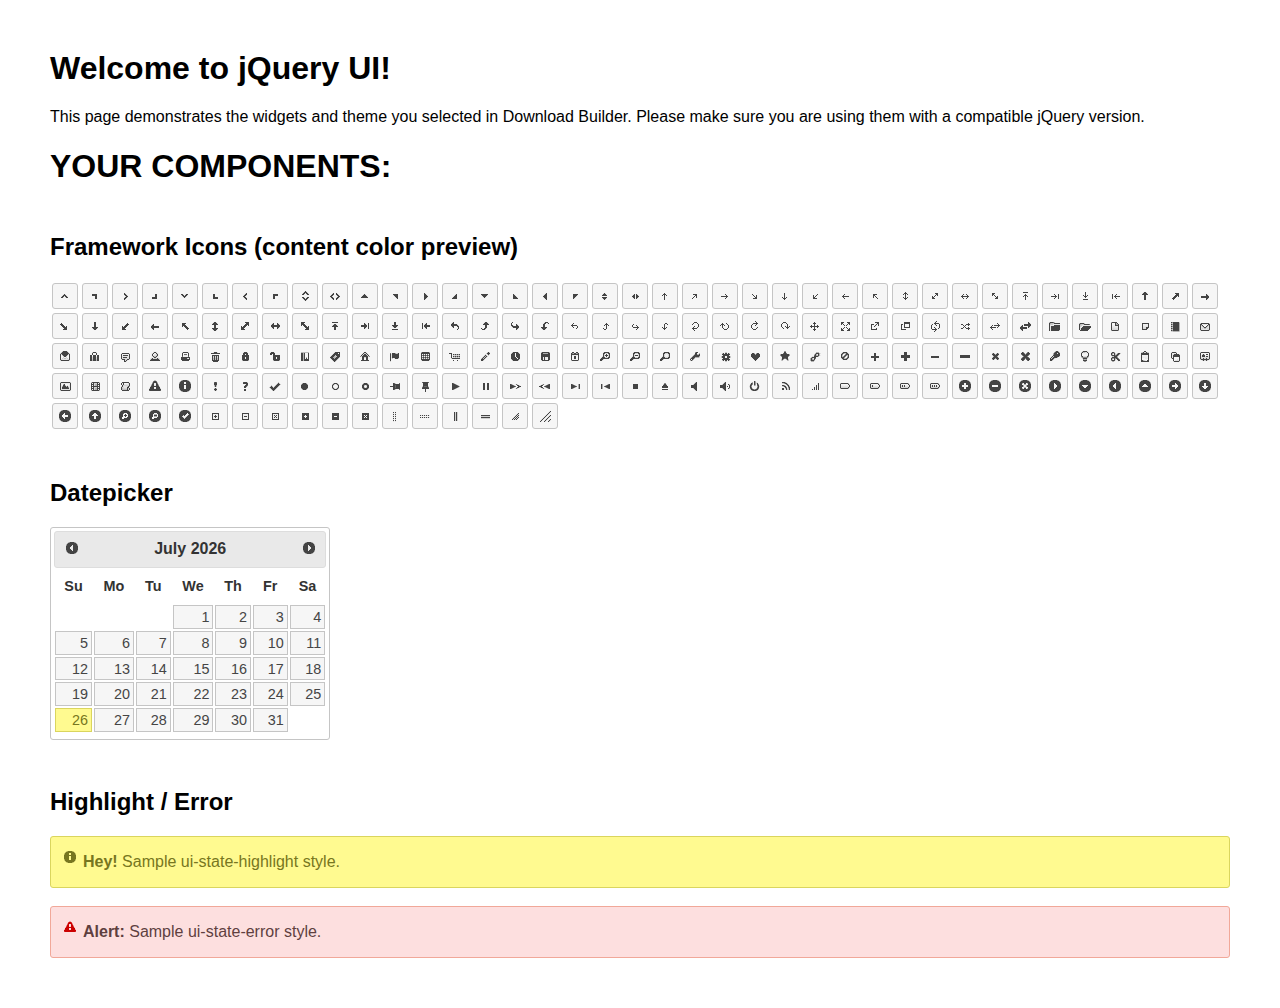
<file: TheStudentHostel/app/static/app/plugins/jquery-datepicker/index.html>
<!doctype html>
<html lang="us">
<head>
	<meta charset="utf-8">
	<title>jQuery UI Example Page</title>
	<link href="jquery-ui.css" rel="stylesheet">
	<style>
	body{
		font-family: "Trebuchet MS", sans-serif;
		margin: 50px;
	}
	.demoHeaders {
		margin-top: 2em;
	}
	#dialog-link {
		padding: .4em 1em .4em 20px;
		text-decoration: none;
		position: relative;
	}
	#dialog-link span.ui-icon {
		margin: 0 5px 0 0;
		position: absolute;
		left: .2em;
		top: 50%;
		margin-top: -8px;
	}
	#icons {
		margin: 0;
		padding: 0;
	}
	#icons li {
		margin: 2px;
		position: relative;
		padding: 4px 0;
		cursor: pointer;
		float: left;
		list-style: none;
	}
	#icons span.ui-icon {
		float: left;
		margin: 0 4px;
	}
	.fakewindowcontain .ui-widget-overlay {
		position: absolute;
	}
	select {
		width: 200px;
	}
	</style>
</head>
<body>

<h1>Welcome to jQuery UI!</h1>

<div class="ui-widget">
	<p>This page demonstrates the widgets and theme you selected in Download Builder. Please make sure you are using them with a compatible jQuery version.</p>
</div>

<h1>YOUR COMPONENTS:</h1>
















<h2 class="demoHeaders">Framework Icons (content color preview)</h2>
<ul id="icons" class="ui-widget ui-helper-clearfix">
	<li class="ui-state-default ui-corner-all" title=".ui-icon-caret-1-n"><span class="ui-icon ui-icon-caret-1-n"></span></li>
	<li class="ui-state-default ui-corner-all" title=".ui-icon-caret-1-ne"><span class="ui-icon ui-icon-caret-1-ne"></span></li>
	<li class="ui-state-default ui-corner-all" title=".ui-icon-caret-1-e"><span class="ui-icon ui-icon-caret-1-e"></span></li>
	<li class="ui-state-default ui-corner-all" title=".ui-icon-caret-1-se"><span class="ui-icon ui-icon-caret-1-se"></span></li>
	<li class="ui-state-default ui-corner-all" title=".ui-icon-caret-1-s"><span class="ui-icon ui-icon-caret-1-s"></span></li>
	<li class="ui-state-default ui-corner-all" title=".ui-icon-caret-1-sw"><span class="ui-icon ui-icon-caret-1-sw"></span></li>
	<li class="ui-state-default ui-corner-all" title=".ui-icon-caret-1-w"><span class="ui-icon ui-icon-caret-1-w"></span></li>
	<li class="ui-state-default ui-corner-all" title=".ui-icon-caret-1-nw"><span class="ui-icon ui-icon-caret-1-nw"></span></li>
	<li class="ui-state-default ui-corner-all" title=".ui-icon-caret-2-n-s"><span class="ui-icon ui-icon-caret-2-n-s"></span></li>
	<li class="ui-state-default ui-corner-all" title=".ui-icon-caret-2-e-w"><span class="ui-icon ui-icon-caret-2-e-w"></span></li>
	<li class="ui-state-default ui-corner-all" title=".ui-icon-triangle-1-n"><span class="ui-icon ui-icon-triangle-1-n"></span></li>
	<li class="ui-state-default ui-corner-all" title=".ui-icon-triangle-1-ne"><span class="ui-icon ui-icon-triangle-1-ne"></span></li>
	<li class="ui-state-default ui-corner-all" title=".ui-icon-triangle-1-e"><span class="ui-icon ui-icon-triangle-1-e"></span></li>
	<li class="ui-state-default ui-corner-all" title=".ui-icon-triangle-1-se"><span class="ui-icon ui-icon-triangle-1-se"></span></li>
	<li class="ui-state-default ui-corner-all" title=".ui-icon-triangle-1-s"><span class="ui-icon ui-icon-triangle-1-s"></span></li>
	<li class="ui-state-default ui-corner-all" title=".ui-icon-triangle-1-sw"><span class="ui-icon ui-icon-triangle-1-sw"></span></li>
	<li class="ui-state-default ui-corner-all" title=".ui-icon-triangle-1-w"><span class="ui-icon ui-icon-triangle-1-w"></span></li>
	<li class="ui-state-default ui-corner-all" title=".ui-icon-triangle-1-nw"><span class="ui-icon ui-icon-triangle-1-nw"></span></li>
	<li class="ui-state-default ui-corner-all" title=".ui-icon-triangle-2-n-s"><span class="ui-icon ui-icon-triangle-2-n-s"></span></li>
	<li class="ui-state-default ui-corner-all" title=".ui-icon-triangle-2-e-w"><span class="ui-icon ui-icon-triangle-2-e-w"></span></li>
	<li class="ui-state-default ui-corner-all" title=".ui-icon-arrow-1-n"><span class="ui-icon ui-icon-arrow-1-n"></span></li>
	<li class="ui-state-default ui-corner-all" title=".ui-icon-arrow-1-ne"><span class="ui-icon ui-icon-arrow-1-ne"></span></li>
	<li class="ui-state-default ui-corner-all" title=".ui-icon-arrow-1-e"><span class="ui-icon ui-icon-arrow-1-e"></span></li>
	<li class="ui-state-default ui-corner-all" title=".ui-icon-arrow-1-se"><span class="ui-icon ui-icon-arrow-1-se"></span></li>
	<li class="ui-state-default ui-corner-all" title=".ui-icon-arrow-1-s"><span class="ui-icon ui-icon-arrow-1-s"></span></li>
	<li class="ui-state-default ui-corner-all" title=".ui-icon-arrow-1-sw"><span class="ui-icon ui-icon-arrow-1-sw"></span></li>
	<li class="ui-state-default ui-corner-all" title=".ui-icon-arrow-1-w"><span class="ui-icon ui-icon-arrow-1-w"></span></li>
	<li class="ui-state-default ui-corner-all" title=".ui-icon-arrow-1-nw"><span class="ui-icon ui-icon-arrow-1-nw"></span></li>
	<li class="ui-state-default ui-corner-all" title=".ui-icon-arrow-2-n-s"><span class="ui-icon ui-icon-arrow-2-n-s"></span></li>
	<li class="ui-state-default ui-corner-all" title=".ui-icon-arrow-2-ne-sw"><span class="ui-icon ui-icon-arrow-2-ne-sw"></span></li>
	<li class="ui-state-default ui-corner-all" title=".ui-icon-arrow-2-e-w"><span class="ui-icon ui-icon-arrow-2-e-w"></span></li>
	<li class="ui-state-default ui-corner-all" title=".ui-icon-arrow-2-se-nw"><span class="ui-icon ui-icon-arrow-2-se-nw"></span></li>
	<li class="ui-state-default ui-corner-all" title=".ui-icon-arrowstop-1-n"><span class="ui-icon ui-icon-arrowstop-1-n"></span></li>
	<li class="ui-state-default ui-corner-all" title=".ui-icon-arrowstop-1-e"><span class="ui-icon ui-icon-arrowstop-1-e"></span></li>
	<li class="ui-state-default ui-corner-all" title=".ui-icon-arrowstop-1-s"><span class="ui-icon ui-icon-arrowstop-1-s"></span></li>
	<li class="ui-state-default ui-corner-all" title=".ui-icon-arrowstop-1-w"><span class="ui-icon ui-icon-arrowstop-1-w"></span></li>
	<li class="ui-state-default ui-corner-all" title=".ui-icon-arrowthick-1-n"><span class="ui-icon ui-icon-arrowthick-1-n"></span></li>
	<li class="ui-state-default ui-corner-all" title=".ui-icon-arrowthick-1-ne"><span class="ui-icon ui-icon-arrowthick-1-ne"></span></li>
	<li class="ui-state-default ui-corner-all" title=".ui-icon-arrowthick-1-e"><span class="ui-icon ui-icon-arrowthick-1-e"></span></li>
	<li class="ui-state-default ui-corner-all" title=".ui-icon-arrowthick-1-se"><span class="ui-icon ui-icon-arrowthick-1-se"></span></li>
	<li class="ui-state-default ui-corner-all" title=".ui-icon-arrowthick-1-s"><span class="ui-icon ui-icon-arrowthick-1-s"></span></li>
	<li class="ui-state-default ui-corner-all" title=".ui-icon-arrowthick-1-sw"><span class="ui-icon ui-icon-arrowthick-1-sw"></span></li>
	<li class="ui-state-default ui-corner-all" title=".ui-icon-arrowthick-1-w"><span class="ui-icon ui-icon-arrowthick-1-w"></span></li>
	<li class="ui-state-default ui-corner-all" title=".ui-icon-arrowthick-1-nw"><span class="ui-icon ui-icon-arrowthick-1-nw"></span></li>
	<li class="ui-state-default ui-corner-all" title=".ui-icon-arrowthick-2-n-s"><span class="ui-icon ui-icon-arrowthick-2-n-s"></span></li>
	<li class="ui-state-default ui-corner-all" title=".ui-icon-arrowthick-2-ne-sw"><span class="ui-icon ui-icon-arrowthick-2-ne-sw"></span></li>
	<li class="ui-state-default ui-corner-all" title=".ui-icon-arrowthick-2-e-w"><span class="ui-icon ui-icon-arrowthick-2-e-w"></span></li>
	<li class="ui-state-default ui-corner-all" title=".ui-icon-arrowthick-2-se-nw"><span class="ui-icon ui-icon-arrowthick-2-se-nw"></span></li>
	<li class="ui-state-default ui-corner-all" title=".ui-icon-arrowthickstop-1-n"><span class="ui-icon ui-icon-arrowthickstop-1-n"></span></li>
	<li class="ui-state-default ui-corner-all" title=".ui-icon-arrowthickstop-1-e"><span class="ui-icon ui-icon-arrowthickstop-1-e"></span></li>
	<li class="ui-state-default ui-corner-all" title=".ui-icon-arrowthickstop-1-s"><span class="ui-icon ui-icon-arrowthickstop-1-s"></span></li>
	<li class="ui-state-default ui-corner-all" title=".ui-icon-arrowthickstop-1-w"><span class="ui-icon ui-icon-arrowthickstop-1-w"></span></li>
	<li class="ui-state-default ui-corner-all" title=".ui-icon-arrowreturnthick-1-w"><span class="ui-icon ui-icon-arrowreturnthick-1-w"></span></li>
	<li class="ui-state-default ui-corner-all" title=".ui-icon-arrowreturnthick-1-n"><span class="ui-icon ui-icon-arrowreturnthick-1-n"></span></li>
	<li class="ui-state-default ui-corner-all" title=".ui-icon-arrowreturnthick-1-e"><span class="ui-icon ui-icon-arrowreturnthick-1-e"></span></li>
	<li class="ui-state-default ui-corner-all" title=".ui-icon-arrowreturnthick-1-s"><span class="ui-icon ui-icon-arrowreturnthick-1-s"></span></li>
	<li class="ui-state-default ui-corner-all" title=".ui-icon-arrowreturn-1-w"><span class="ui-icon ui-icon-arrowreturn-1-w"></span></li>
	<li class="ui-state-default ui-corner-all" title=".ui-icon-arrowreturn-1-n"><span class="ui-icon ui-icon-arrowreturn-1-n"></span></li>
	<li class="ui-state-default ui-corner-all" title=".ui-icon-arrowreturn-1-e"><span class="ui-icon ui-icon-arrowreturn-1-e"></span></li>
	<li class="ui-state-default ui-corner-all" title=".ui-icon-arrowreturn-1-s"><span class="ui-icon ui-icon-arrowreturn-1-s"></span></li>
	<li class="ui-state-default ui-corner-all" title=".ui-icon-arrowrefresh-1-w"><span class="ui-icon ui-icon-arrowrefresh-1-w"></span></li>
	<li class="ui-state-default ui-corner-all" title=".ui-icon-arrowrefresh-1-n"><span class="ui-icon ui-icon-arrowrefresh-1-n"></span></li>
	<li class="ui-state-default ui-corner-all" title=".ui-icon-arrowrefresh-1-e"><span class="ui-icon ui-icon-arrowrefresh-1-e"></span></li>
	<li class="ui-state-default ui-corner-all" title=".ui-icon-arrowrefresh-1-s"><span class="ui-icon ui-icon-arrowrefresh-1-s"></span></li>
	<li class="ui-state-default ui-corner-all" title=".ui-icon-arrow-4"><span class="ui-icon ui-icon-arrow-4"></span></li>
	<li class="ui-state-default ui-corner-all" title=".ui-icon-arrow-4-diag"><span class="ui-icon ui-icon-arrow-4-diag"></span></li>
	<li class="ui-state-default ui-corner-all" title=".ui-icon-extlink"><span class="ui-icon ui-icon-extlink"></span></li>
	<li class="ui-state-default ui-corner-all" title=".ui-icon-newwin"><span class="ui-icon ui-icon-newwin"></span></li>
	<li class="ui-state-default ui-corner-all" title=".ui-icon-refresh"><span class="ui-icon ui-icon-refresh"></span></li>
	<li class="ui-state-default ui-corner-all" title=".ui-icon-shuffle"><span class="ui-icon ui-icon-shuffle"></span></li>
	<li class="ui-state-default ui-corner-all" title=".ui-icon-transfer-e-w"><span class="ui-icon ui-icon-transfer-e-w"></span></li>
	<li class="ui-state-default ui-corner-all" title=".ui-icon-transferthick-e-w"><span class="ui-icon ui-icon-transferthick-e-w"></span></li>
	<li class="ui-state-default ui-corner-all" title=".ui-icon-folder-collapsed"><span class="ui-icon ui-icon-folder-collapsed"></span></li>
	<li class="ui-state-default ui-corner-all" title=".ui-icon-folder-open"><span class="ui-icon ui-icon-folder-open"></span></li>
	<li class="ui-state-default ui-corner-all" title=".ui-icon-document"><span class="ui-icon ui-icon-document"></span></li>
	<li class="ui-state-default ui-corner-all" title=".ui-icon-document-b"><span class="ui-icon ui-icon-document-b"></span></li>
	<li class="ui-state-default ui-corner-all" title=".ui-icon-note"><span class="ui-icon ui-icon-note"></span></li>
	<li class="ui-state-default ui-corner-all" title=".ui-icon-mail-closed"><span class="ui-icon ui-icon-mail-closed"></span></li>
	<li class="ui-state-default ui-corner-all" title=".ui-icon-mail-open"><span class="ui-icon ui-icon-mail-open"></span></li>
	<li class="ui-state-default ui-corner-all" title=".ui-icon-suitcase"><span class="ui-icon ui-icon-suitcase"></span></li>
	<li class="ui-state-default ui-corner-all" title=".ui-icon-comment"><span class="ui-icon ui-icon-comment"></span></li>
	<li class="ui-state-default ui-corner-all" title=".ui-icon-person"><span class="ui-icon ui-icon-person"></span></li>
	<li class="ui-state-default ui-corner-all" title=".ui-icon-print"><span class="ui-icon ui-icon-print"></span></li>
	<li class="ui-state-default ui-corner-all" title=".ui-icon-trash"><span class="ui-icon ui-icon-trash"></span></li>
	<li class="ui-state-default ui-corner-all" title=".ui-icon-locked"><span class="ui-icon ui-icon-locked"></span></li>
	<li class="ui-state-default ui-corner-all" title=".ui-icon-unlocked"><span class="ui-icon ui-icon-unlocked"></span></li>
	<li class="ui-state-default ui-corner-all" title=".ui-icon-bookmark"><span class="ui-icon ui-icon-bookmark"></span></li>
	<li class="ui-state-default ui-corner-all" title=".ui-icon-tag"><span class="ui-icon ui-icon-tag"></span></li>
	<li class="ui-state-default ui-corner-all" title=".ui-icon-home"><span class="ui-icon ui-icon-home"></span></li>
	<li class="ui-state-default ui-corner-all" title=".ui-icon-flag"><span class="ui-icon ui-icon-flag"></span></li>
	<li class="ui-state-default ui-corner-all" title=".ui-icon-calculator"><span class="ui-icon ui-icon-calculator"></span></li>
	<li class="ui-state-default ui-corner-all" title=".ui-icon-cart"><span class="ui-icon ui-icon-cart"></span></li>
	<li class="ui-state-default ui-corner-all" title=".ui-icon-pencil"><span class="ui-icon ui-icon-pencil"></span></li>
	<li class="ui-state-default ui-corner-all" title=".ui-icon-clock"><span class="ui-icon ui-icon-clock"></span></li>
	<li class="ui-state-default ui-corner-all" title=".ui-icon-disk"><span class="ui-icon ui-icon-disk"></span></li>
	<li class="ui-state-default ui-corner-all" title=".ui-icon-calendar"><span class="ui-icon ui-icon-calendar"></span></li>
	<li class="ui-state-default ui-corner-all" title=".ui-icon-zoomin"><span class="ui-icon ui-icon-zoomin"></span></li>
	<li class="ui-state-default ui-corner-all" title=".ui-icon-zoomout"><span class="ui-icon ui-icon-zoomout"></span></li>
	<li class="ui-state-default ui-corner-all" title=".ui-icon-search"><span class="ui-icon ui-icon-search"></span></li>
	<li class="ui-state-default ui-corner-all" title=".ui-icon-wrench"><span class="ui-icon ui-icon-wrench"></span></li>
	<li class="ui-state-default ui-corner-all" title=".ui-icon-gear"><span class="ui-icon ui-icon-gear"></span></li>
	<li class="ui-state-default ui-corner-all" title=".ui-icon-heart"><span class="ui-icon ui-icon-heart"></span></li>
	<li class="ui-state-default ui-corner-all" title=".ui-icon-star"><span class="ui-icon ui-icon-star"></span></li>
	<li class="ui-state-default ui-corner-all" title=".ui-icon-link"><span class="ui-icon ui-icon-link"></span></li>
	<li class="ui-state-default ui-corner-all" title=".ui-icon-cancel"><span class="ui-icon ui-icon-cancel"></span></li>
	<li class="ui-state-default ui-corner-all" title=".ui-icon-plus"><span class="ui-icon ui-icon-plus"></span></li>
	<li class="ui-state-default ui-corner-all" title=".ui-icon-plusthick"><span class="ui-icon ui-icon-plusthick"></span></li>
	<li class="ui-state-default ui-corner-all" title=".ui-icon-minus"><span class="ui-icon ui-icon-minus"></span></li>
	<li class="ui-state-default ui-corner-all" title=".ui-icon-minusthick"><span class="ui-icon ui-icon-minusthick"></span></li>
	<li class="ui-state-default ui-corner-all" title=".ui-icon-close"><span class="ui-icon ui-icon-close"></span></li>
	<li class="ui-state-default ui-corner-all" title=".ui-icon-closethick"><span class="ui-icon ui-icon-closethick"></span></li>
	<li class="ui-state-default ui-corner-all" title=".ui-icon-key"><span class="ui-icon ui-icon-key"></span></li>
	<li class="ui-state-default ui-corner-all" title=".ui-icon-lightbulb"><span class="ui-icon ui-icon-lightbulb"></span></li>
	<li class="ui-state-default ui-corner-all" title=".ui-icon-scissors"><span class="ui-icon ui-icon-scissors"></span></li>
	<li class="ui-state-default ui-corner-all" title=".ui-icon-clipboard"><span class="ui-icon ui-icon-clipboard"></span></li>
	<li class="ui-state-default ui-corner-all" title=".ui-icon-copy"><span class="ui-icon ui-icon-copy"></span></li>
	<li class="ui-state-default ui-corner-all" title=".ui-icon-contact"><span class="ui-icon ui-icon-contact"></span></li>
	<li class="ui-state-default ui-corner-all" title=".ui-icon-image"><span class="ui-icon ui-icon-image"></span></li>
	<li class="ui-state-default ui-corner-all" title=".ui-icon-video"><span class="ui-icon ui-icon-video"></span></li>
	<li class="ui-state-default ui-corner-all" title=".ui-icon-script"><span class="ui-icon ui-icon-script"></span></li>
	<li class="ui-state-default ui-corner-all" title=".ui-icon-alert"><span class="ui-icon ui-icon-alert"></span></li>
	<li class="ui-state-default ui-corner-all" title=".ui-icon-info"><span class="ui-icon ui-icon-info"></span></li>
	<li class="ui-state-default ui-corner-all" title=".ui-icon-notice"><span class="ui-icon ui-icon-notice"></span></li>
	<li class="ui-state-default ui-corner-all" title=".ui-icon-help"><span class="ui-icon ui-icon-help"></span></li>
	<li class="ui-state-default ui-corner-all" title=".ui-icon-check"><span class="ui-icon ui-icon-check"></span></li>
	<li class="ui-state-default ui-corner-all" title=".ui-icon-bullet"><span class="ui-icon ui-icon-bullet"></span></li>
	<li class="ui-state-default ui-corner-all" title=".ui-icon-radio-off"><span class="ui-icon ui-icon-radio-off"></span></li>
	<li class="ui-state-default ui-corner-all" title=".ui-icon-radio-on"><span class="ui-icon ui-icon-radio-on"></span></li>
	<li class="ui-state-default ui-corner-all" title=".ui-icon-pin-w"><span class="ui-icon ui-icon-pin-w"></span></li>
	<li class="ui-state-default ui-corner-all" title=".ui-icon-pin-s"><span class="ui-icon ui-icon-pin-s"></span></li>
	<li class="ui-state-default ui-corner-all" title=".ui-icon-play"><span class="ui-icon ui-icon-play"></span></li>
	<li class="ui-state-default ui-corner-all" title=".ui-icon-pause"><span class="ui-icon ui-icon-pause"></span></li>
	<li class="ui-state-default ui-corner-all" title=".ui-icon-seek-next"><span class="ui-icon ui-icon-seek-next"></span></li>
	<li class="ui-state-default ui-corner-all" title=".ui-icon-seek-prev"><span class="ui-icon ui-icon-seek-prev"></span></li>
	<li class="ui-state-default ui-corner-all" title=".ui-icon-seek-end"><span class="ui-icon ui-icon-seek-end"></span></li>
	<li class="ui-state-default ui-corner-all" title=".ui-icon-seek-first"><span class="ui-icon ui-icon-seek-first"></span></li>
	<li class="ui-state-default ui-corner-all" title=".ui-icon-stop"><span class="ui-icon ui-icon-stop"></span></li>
	<li class="ui-state-default ui-corner-all" title=".ui-icon-eject"><span class="ui-icon ui-icon-eject"></span></li>
	<li class="ui-state-default ui-corner-all" title=".ui-icon-volume-off"><span class="ui-icon ui-icon-volume-off"></span></li>
	<li class="ui-state-default ui-corner-all" title=".ui-icon-volume-on"><span class="ui-icon ui-icon-volume-on"></span></li>
	<li class="ui-state-default ui-corner-all" title=".ui-icon-power"><span class="ui-icon ui-icon-power"></span></li>
	<li class="ui-state-default ui-corner-all" title=".ui-icon-signal-diag"><span class="ui-icon ui-icon-signal-diag"></span></li>
	<li class="ui-state-default ui-corner-all" title=".ui-icon-signal"><span class="ui-icon ui-icon-signal"></span></li>
	<li class="ui-state-default ui-corner-all" title=".ui-icon-battery-0"><span class="ui-icon ui-icon-battery-0"></span></li>
	<li class="ui-state-default ui-corner-all" title=".ui-icon-battery-1"><span class="ui-icon ui-icon-battery-1"></span></li>
	<li class="ui-state-default ui-corner-all" title=".ui-icon-battery-2"><span class="ui-icon ui-icon-battery-2"></span></li>
	<li class="ui-state-default ui-corner-all" title=".ui-icon-battery-3"><span class="ui-icon ui-icon-battery-3"></span></li>
	<li class="ui-state-default ui-corner-all" title=".ui-icon-circle-plus"><span class="ui-icon ui-icon-circle-plus"></span></li>
	<li class="ui-state-default ui-corner-all" title=".ui-icon-circle-minus"><span class="ui-icon ui-icon-circle-minus"></span></li>
	<li class="ui-state-default ui-corner-all" title=".ui-icon-circle-close"><span class="ui-icon ui-icon-circle-close"></span></li>
	<li class="ui-state-default ui-corner-all" title=".ui-icon-circle-triangle-e"><span class="ui-icon ui-icon-circle-triangle-e"></span></li>
	<li class="ui-state-default ui-corner-all" title=".ui-icon-circle-triangle-s"><span class="ui-icon ui-icon-circle-triangle-s"></span></li>
	<li class="ui-state-default ui-corner-all" title=".ui-icon-circle-triangle-w"><span class="ui-icon ui-icon-circle-triangle-w"></span></li>
	<li class="ui-state-default ui-corner-all" title=".ui-icon-circle-triangle-n"><span class="ui-icon ui-icon-circle-triangle-n"></span></li>
	<li class="ui-state-default ui-corner-all" title=".ui-icon-circle-arrow-e"><span class="ui-icon ui-icon-circle-arrow-e"></span></li>
	<li class="ui-state-default ui-corner-all" title=".ui-icon-circle-arrow-s"><span class="ui-icon ui-icon-circle-arrow-s"></span></li>
	<li class="ui-state-default ui-corner-all" title=".ui-icon-circle-arrow-w"><span class="ui-icon ui-icon-circle-arrow-w"></span></li>
	<li class="ui-state-default ui-corner-all" title=".ui-icon-circle-arrow-n"><span class="ui-icon ui-icon-circle-arrow-n"></span></li>
	<li class="ui-state-default ui-corner-all" title=".ui-icon-circle-zoomin"><span class="ui-icon ui-icon-circle-zoomin"></span></li>
	<li class="ui-state-default ui-corner-all" title=".ui-icon-circle-zoomout"><span class="ui-icon ui-icon-circle-zoomout"></span></li>
	<li class="ui-state-default ui-corner-all" title=".ui-icon-circle-check"><span class="ui-icon ui-icon-circle-check"></span></li>
	<li class="ui-state-default ui-corner-all" title=".ui-icon-circlesmall-plus"><span class="ui-icon ui-icon-circlesmall-plus"></span></li>
	<li class="ui-state-default ui-corner-all" title=".ui-icon-circlesmall-minus"><span class="ui-icon ui-icon-circlesmall-minus"></span></li>
	<li class="ui-state-default ui-corner-all" title=".ui-icon-circlesmall-close"><span class="ui-icon ui-icon-circlesmall-close"></span></li>
	<li class="ui-state-default ui-corner-all" title=".ui-icon-squaresmall-plus"><span class="ui-icon ui-icon-squaresmall-plus"></span></li>
	<li class="ui-state-default ui-corner-all" title=".ui-icon-squaresmall-minus"><span class="ui-icon ui-icon-squaresmall-minus"></span></li>
	<li class="ui-state-default ui-corner-all" title=".ui-icon-squaresmall-close"><span class="ui-icon ui-icon-squaresmall-close"></span></li>
	<li class="ui-state-default ui-corner-all" title=".ui-icon-grip-dotted-vertical"><span class="ui-icon ui-icon-grip-dotted-vertical"></span></li>
	<li class="ui-state-default ui-corner-all" title=".ui-icon-grip-dotted-horizontal"><span class="ui-icon ui-icon-grip-dotted-horizontal"></span></li>
	<li class="ui-state-default ui-corner-all" title=".ui-icon-grip-solid-vertical"><span class="ui-icon ui-icon-grip-solid-vertical"></span></li>
	<li class="ui-state-default ui-corner-all" title=".ui-icon-grip-solid-horizontal"><span class="ui-icon ui-icon-grip-solid-horizontal"></span></li>
	<li class="ui-state-default ui-corner-all" title=".ui-icon-gripsmall-diagonal-se"><span class="ui-icon ui-icon-gripsmall-diagonal-se"></span></li>
	<li class="ui-state-default ui-corner-all" title=".ui-icon-grip-diagonal-se"><span class="ui-icon ui-icon-grip-diagonal-se"></span></li>
</ul>




<!-- Datepicker -->
<h2 class="demoHeaders">Datepicker</h2>
<div id="datepicker"></div>












<!-- Highlight / Error -->
<h2 class="demoHeaders">Highlight / Error</h2>
<div class="ui-widget">
	<div class="ui-state-highlight ui-corner-all" style="margin-top: 20px; padding: 0 .7em;">
		<p><span class="ui-icon ui-icon-info" style="float: left; margin-right: .3em;"></span>
		<strong>Hey!</strong> Sample ui-state-highlight style.</p>
	</div>
</div>
<br>
<div class="ui-widget">
	<div class="ui-state-error ui-corner-all" style="padding: 0 .7em;">
		<p><span class="ui-icon ui-icon-alert" style="float: left; margin-right: .3em;"></span>
		<strong>Alert:</strong> Sample ui-state-error style.</p>
	</div>
</div>

<script src="external/jquery/jquery.js"></script>
<script src="jquery-ui.js"></script>
<script>















$( "#datepicker" ).datepicker({
	inline: true
});














// Hover states on the static widgets
$( "#dialog-link, #icons li" ).hover(
	function() {
		$( this ).addClass( "ui-state-hover" );
	},
	function() {
		$( this ).removeClass( "ui-state-hover" );
	}
);
</script>
</body>
</html>
</file>
